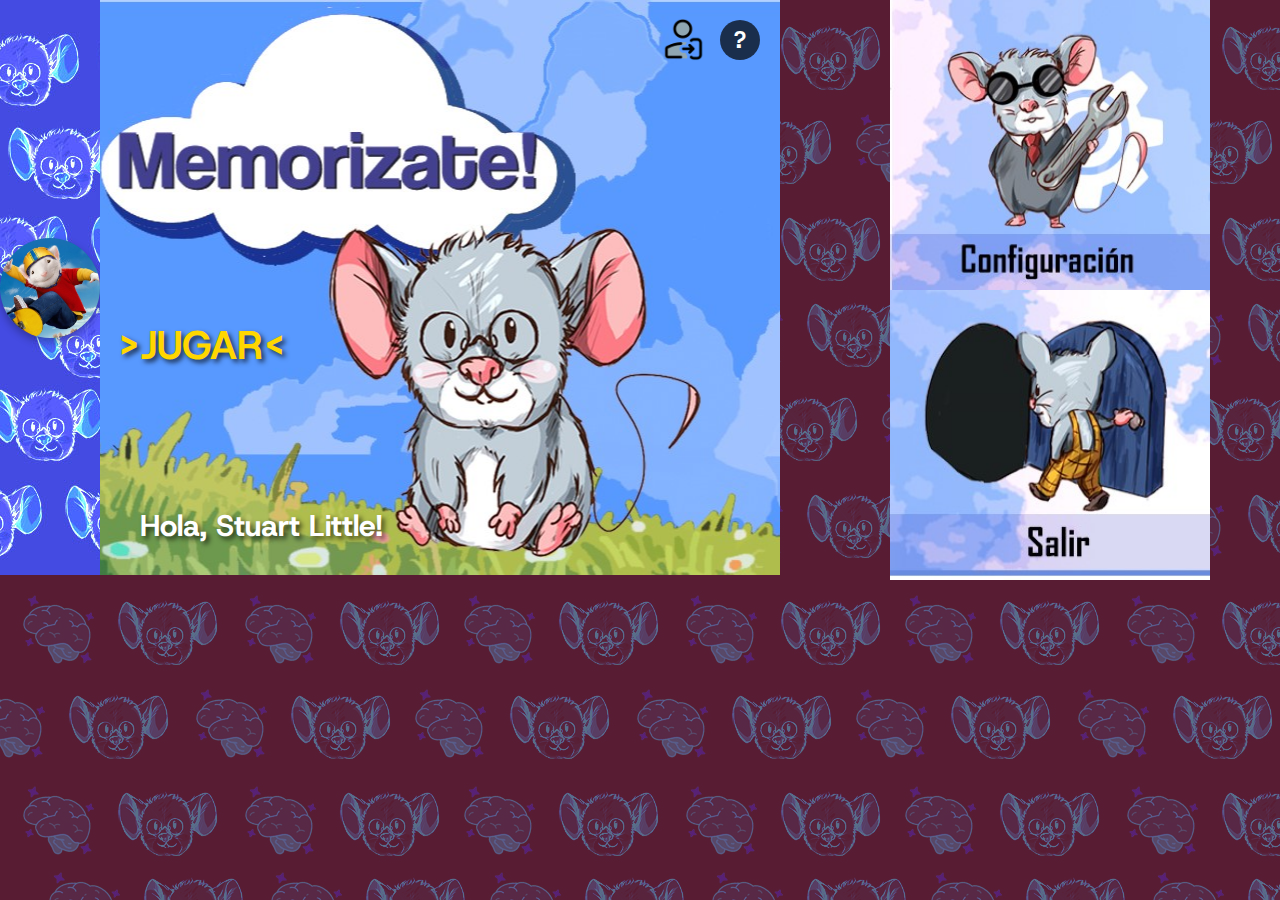
<file: index.html>
<!DOCTYPE html>

<html lang="en">
<head>
    <meta charset="UTF-8">
    <meta name="viewport" content="width=device-width, initial-scale=1.0">
    <title>Document</title>
    <link rel="stylesheet" href="estilosIndex.css">
    <link rel="preconnect" href="https://fonts.googleapis.com">
    <link rel="preconnect" href="https://fonts.gstatic.com" crossorigin>
    <link href="https://fonts.googleapis.com/css2?family=Host+Grotesk:ital,wght@0,300..800;1,300..800&display=swap" rel="stylesheet">
    
</head>
<body>
    <div id="sidebar">
        <div id="profile-picture"></div>
    </div>

    <div id="principal">
        <div id="titulo"></div>
        <div id="jugar" onclick="window.location='juego.html';">>JUGAR<</div>
        <div id="saludo">Hola, Stuart Little!</div>
        <div id="login"><img src="img/user_login.png" width="43px" height="43px"></div>
        <div id="ayuda" onclick=updateHelpContent()>?</div>
        <div id="ayudaBloque"></div>
    </div>

    <div id="right-container">

        <div id="configuracion" onclick="window.location='configuracion.html';"></div>
        <div id="salir" onclick="window.location='salir.html';"></div>
    
    </div>


</body>
<div id="overlay"></div>
<script src="menu.js"></script>
</html>
</file>
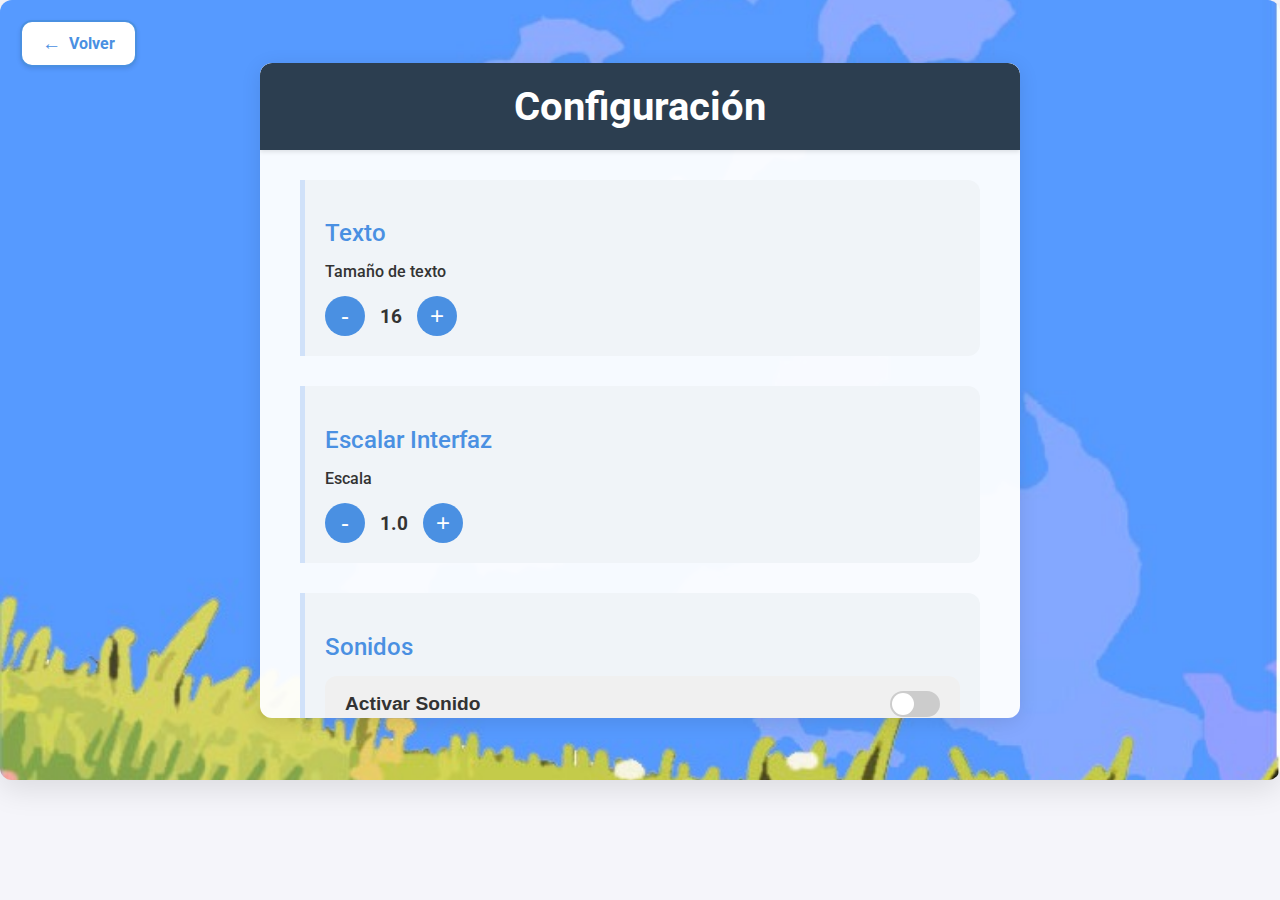
<file: configuracion.html>
<!DOCTYPE html>
<html lang="es">
<head>
  <meta charset="UTF-8">
  <meta name="viewport" content="width=device-width, initial-scale=1.0">
  <title>Configuración</title>
  <link rel="stylesheet" href="configuracion.css">
  <link href="https://fonts.googleapis.com/css2?family=Roboto:wght@300;400;700&display=swap" rel="stylesheet">
</head>
<body>
  <div id="fondo">
    <a href="index.html" id="backButton" class="btn btn-back">Volver</a>
    
    <div id="config-container">
      <h1>Configuración</h1>

      <section>
        <h2>Texto</h2>
        <label for="fontSize">Tamaño de texto</label>
        <div class="control-group">
          <button id="decreaseFont" class="btn btn-round">-</button>
          <span id="fontSizeDisplay">16</span>
          <button id="increaseFont" class="btn btn-round">+</button>
        </div>
      </section>

      <section>
        <h2>Escalar Interfaz</h2>
        <label for="scale">Escala</label>
        <div class="control-group">
          <button id="decreaseScale" class="btn btn-round">-</button>
          <span id="scaleDisplay">1.0</span>
          <button id="increaseScale" class="btn btn-round">+</button>
        </div>
      </section>

      <section>
        <h2>Sonidos</h2>
        <button id="toggleSoundBtn" class="btn btn-toggle">
          <span class="toggle-text">Activar Sonido</span>
          <span class="toggle-switch"></span>
        </button>
      </section>
    </div>
  </div>

  <script src="configuracion.js"></script>
</body>
</html>
</file>
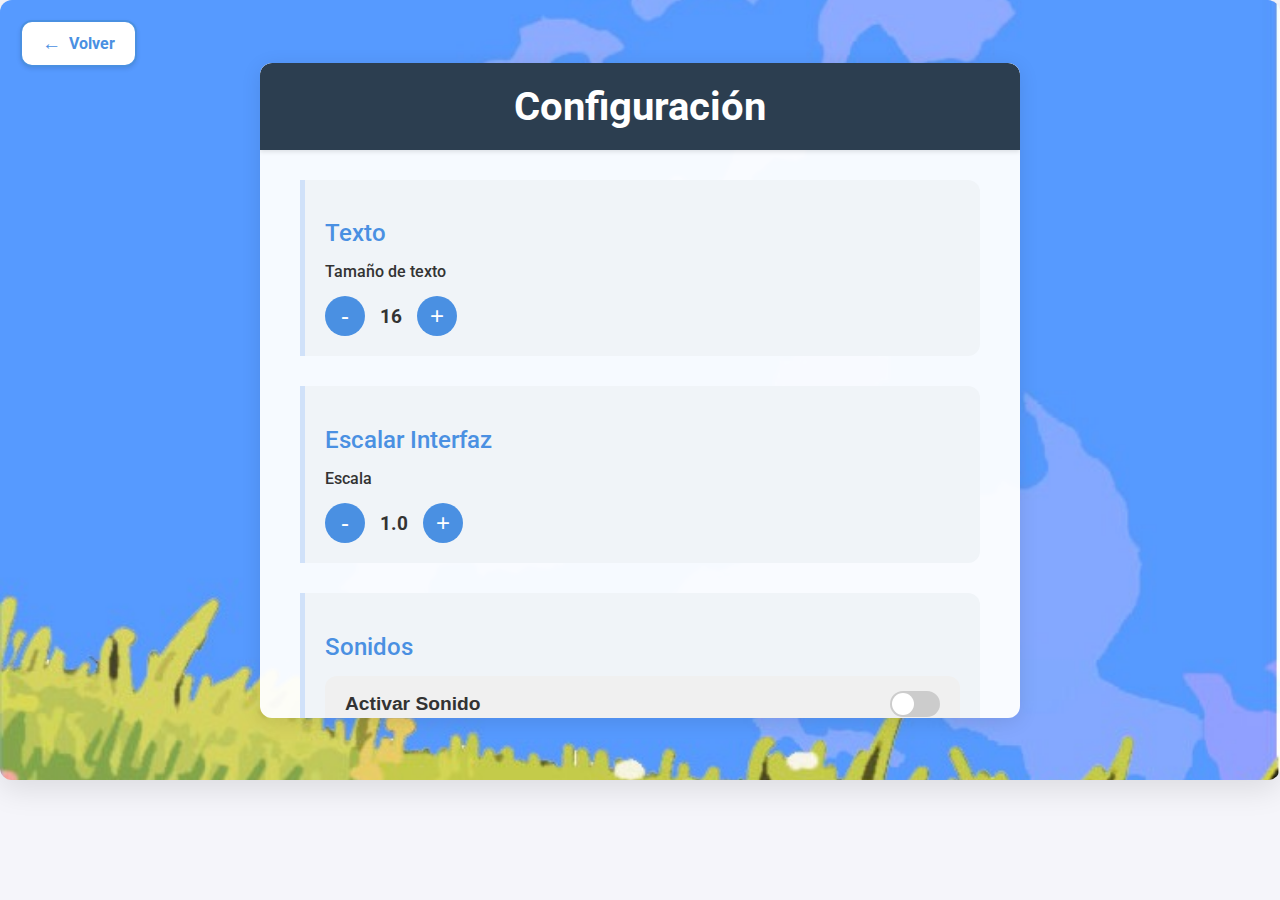
<file: configuracionAdmin.html>
<!DOCTYPE html>
<html lang="es">
<head>
  <meta charset="UTF-8">
  <meta name="viewport" content="width=device-width, initial-scale=1.0">
  <title>Configuración</title>
  <link rel="stylesheet" href="configuracion.css">
  <link href="https://fonts.googleapis.com/css2?family=Roboto:wght@300;400;700&display=swap" rel="stylesheet">
</head>
<body>
  <div id="fondo">
    <a href="index_admin.php" id="backButton" class="btn btn-back">Volver</a>
    
    <div id="config-container">
      <h1>Configuración</h1>

      <section>
        <h2>Texto</h2>
        <label for="fontSize">Tamaño de texto</label>
        <div class="control-group">
          <button id="decreaseFont" class="btn btn-round">-</button>
          <span id="fontSizeDisplay">16</span>
          <button id="increaseFont" class="btn btn-round">+</button>
        </div>
      </section>

      <section>
        <h2>Escalar Interfaz</h2>
        <label for="scale">Escala</label>
        <div class="control-group">
          <button id="decreaseScale" class="btn btn-round">-</button>
          <span id="scaleDisplay">1.0</span>
          <button id="increaseScale" class="btn btn-round">+</button>
        </div>
      </section>

      <section>
        <h2>Sonidos</h2>
        <button id="toggleSoundBtn" class="btn btn-toggle">
          <span class="toggle-text">Activar Sonido</span>
          <span class="toggle-switch"></span>
        </button>
      </section>
    </div>
  </div>

  <script src="configuracion.js"></script>
</body>
</html>
</file>
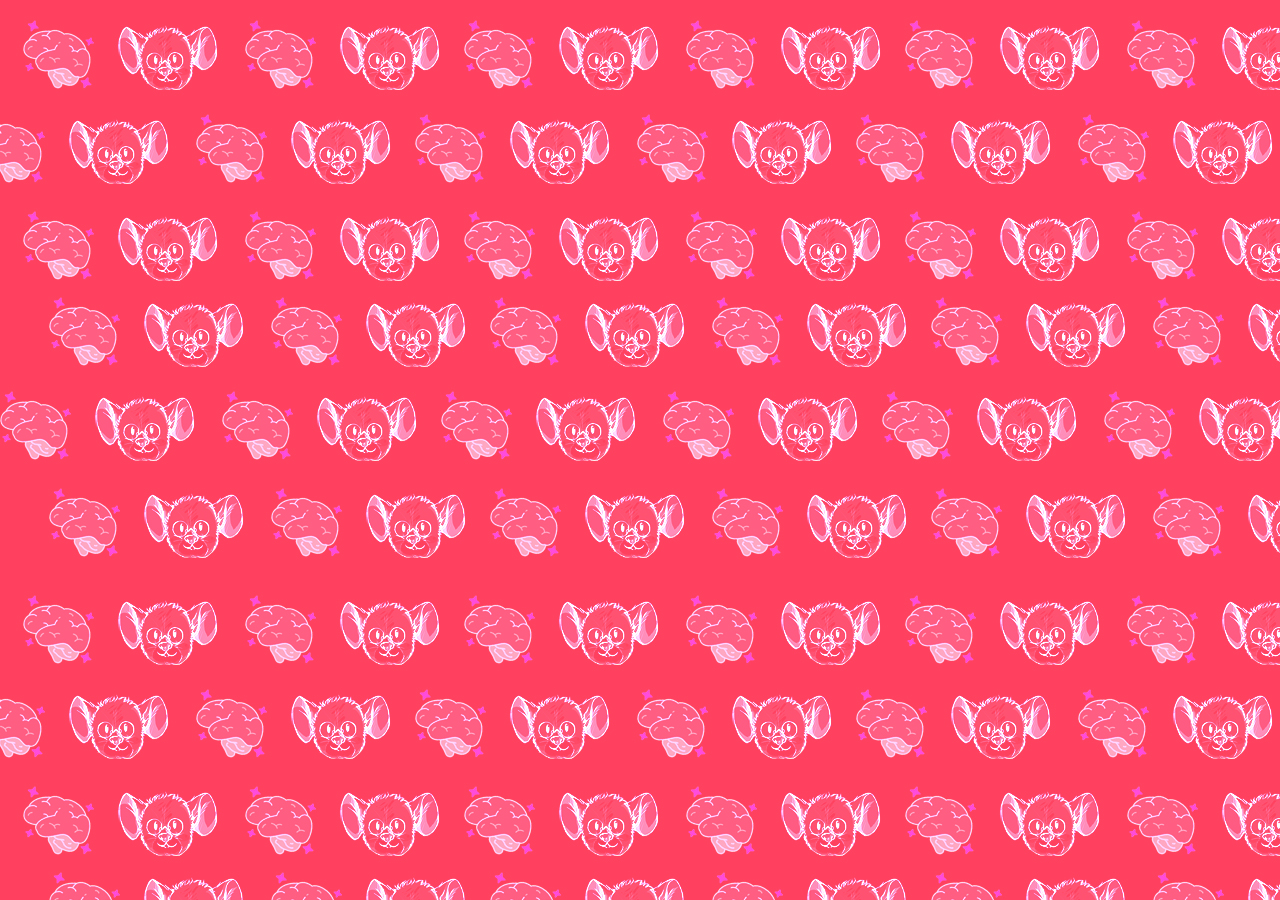
<file: juego.html>
<!DOCTYPE html>
<html lang="es">
<head>
    <meta charset="UTF-8">
    <meta name="viewport" content="width=device-width, initial-scale=1.0">
    <title>Juego de Frutas</title>
    <link rel="stylesheet" href="estilosJuego.css">
    <link rel="preconnect" href="https://fonts.googleapis.com">
    <link rel="preconnect" href="https://fonts.gstatic.com" crossorigin>
    <link href="https://fonts.googleapis.com/css2?family=Host+Grotesk:ital,wght@0,300..800;1,300..800&display=swap" rel="stylesheet">
</head>
<body>
    <!-- Modal de inicio -->
    <div id="startModal" class="modal">
        <div class="modal-content">
            <h2>¡Bienvenido al Juego! 🐭</h2>
            <p>En este juego se te mostrarán algunas frutas y deberás adivinar cuántas de ellas son un tipo específico. Haz clic en "Entendido" para comenzar.</p>
            <button id="startBtn">Entendido</button>
        </div>
    </div>

    <!-- Contenedor de juego -->
    <div id="gameContainer" class="game-container">
        <div id="imagesContainer"></div>
        <div id="questionContainer"></div>
        <div id="optionsContainer"></div>
        <div id="feedback"></div>
        <div id="puntajeDisplay" style="position: absolute; top: 5%; right: 50%;">Puntaje: 0</div>
        <div id="cuadrantes">
            <div class="cuadrante a">
                <span>A</span>
            </div>
            <div class="cuadrante b">
                <span>B</span>
            </div>
            <div class="cuadrante c">
                <span>C</span>
            </div>
            <div class="cuadrante d">
                <span>D</span>
            </div>
        </div>
        

        
    </div>

    <!-- Modal de selección de dificultad -->
<div id="difficultyModal" class="modal">
    <div class="modal-content">
        <h2>Selecciona la dificultad</h2>
        <button id="easyBtn">Fácil</button>
        <button id="mediumBtn">Medio</button>
        <button id="hardBtn">Difícil</button>
    </div>
</div>


    

    <script src="script.js"></script>
</body>
</html>
</file>
<file: estilosIndex.css>
/* Configuración general */

@keyframes flotando {
    0% {
        transform: translateY(0); /* Posición inicial */
    }
    50% {
        transform: translateY(-10px); /* Sube ligeramente */
    }
    100% {
        transform: translateY(0); /* Vuelve a la posición inicial */
    }
}



body {
    display: flex;
    height: 100vh;
    margin: 0;
    font-family: "Host Grotesk", sans-serif;
    background-image: url("img/mosaico.jpg");
    background-blend-mode: multiply; /* Otras opciones: overlay, screen, etc. */
    background-color: rgb(88, 111, 137); /* Capa de color (rojo semitransparente) */
}

#sidebar {
    display: flex;
    align-items: center; /* Centra verticalmente el contenido */
    justify-content: center; /* Centra horizontalmente el contenido */
    height: 575px;
    width: 100px;
    background-color: aquamarine;
    background-image: url("img/imagen__0000s_0026_Capa\ 8.jpg");
}

#profile-picture {
    height: 100px; /* Tamaño de la foto de perfil */
    width: 100px;
    border-radius: 50%; /* Hace la imagen circular */
    background-color: white; /* Color de fondo temporal */
    background-image: url("img/profile.jpg");
    box-shadow: 0px 4px 8px rgba(0, 0, 0, 0.3); /* Propiedad de la sombra */

    background-repeat: no-repeat;
    background-size: cover;
    background-position: center;
    
}

#principal {
    position: relative; /* Necesario para posicionar los hijos absolutamente */
    height: 575px;
    width: 680px;
    background-color: rgb(127, 168, 255);
    background-image: url("img/raton.jpg");
    background-repeat: no-repeat;
    background-size: cover;
    background-position: center;
    display:grid;
    grid-template-columns: 1fr 1fr;
    gap: 20px;
    /*margin-right: 50px;*/
}

/* Estilo para los textos con sombra y color dorado */
#jugar {
    position: absolute;
    top: 60%; /* Centrado verticalmente */
    left: 15%; /* Centrado horizontalmente */
    transform: translate(-50%, -50%); /* Ajusta para centrar exactamente */
    font-size: 40px;
    font-weight: bold;
    color: #FFD700; /* Color dorado */
    padding: 10px 20px;
    border-radius: 10px;
    cursor: pointer;
    text-align: center;
    text-shadow: 3px 3px 5px rgba(0, 0, 0, 0.7); /* Sombra negra */
    animation: flotando 3s ease-in-out infinite; /* Animación aplicada */

}

#saludo {
    position: absolute;
    bottom: 20px; /* Desde la parte inferior */
    left: 20px;
    font-size: 30px;
    font-weight: bold;
    border-radius: 10px;
    padding: 10px 20px;
    color: #ffffff; /* Color dorado */
    text-shadow: 3px 3px 5px rgba(0, 0, 0, 0.7); /* Sombra negra */
    
}



#login {
    position: absolute;
    top:18px;
    right: 75px;
    cursor: pointer;
}

#usuarios{
    position: absolute;
    top:18px;
    right: 130px;
    cursor: pointer;
}

#ayuda {
    position: absolute;
    top: 20px;
    right: 20px; /* Esquina superior derecha */
    font-size: 24px;
    font-weight: bold;
    color: white;
    cursor: pointer;
    background-color: rgba(0, 0, 0, 0.7); /* Fondo semitransparente */
    height: 40px;
    width: 40px;
    border-radius: 50%; /* Botón redondo */
    display: flex;
    align-items: center;
    justify-content: center;
}

#right-container {
    display: flex;
    flex-direction: column; /* Apila los hijos verticalmente */
}

#configuracion {
    height: 290px;
    width: 320px;
    background-color: brown;
    background-image: url("img/raton2.jpg");
    background-repeat: no-repeat;
    background-size: cover;
    background-position: center;
    cursor: pointer;
    margin-left: 110px;
    animation: flotando 3s ease-in-out infinite; /* Animación aplicada */

}

#salir {
    height: 290px;
    width: 320px;
    background-color: rgb(42, 165, 106);
    background-image: url("img/raton3.jpg");
    background-repeat: no-repeat;
    background-size: cover;
    background-position: center;
    cursor: pointer;
    margin-left: 110px;
    animation: flotando 5s ease-in-out infinite; /* Animación aplicada */


}


#ayudaContenedor{
    height: 100%;
    grid-column: 2;
    display: block;
}

/* Estilo para el div de ayuda */
#ayudaBloque {
    display: none; /* Inicialmente oculto */
    width: 80%; /* Ancho que ocupa, puede ser ajustado */
    max-width: 400px; /* Máximo tamaño para mantenerlo manejable */
    margin: 50px auto; /* Centrado en la página con un margen superior */
    padding: 20px;
    background-color: #ffffff; /* Fondo blanco limpio */
    border-radius: 10px; /* Bordes redondeados */
    box-shadow: 0px 4px 20px rgba(0, 0, 0, 0.1); /* Sombra sutil para destacarse */
    text-align: center;
    color: #333; /* Color de texto suave */
    font-family: 'Arial', sans-serif; /* Fuente moderna y simple */
    transition: transform 0.3s ease, opacity 0.3s ease; /* Animación suave */
    z-index: 1000;
    height: 20%;
  }
  
  /* Efecto de aparición cuando se muestra el div */
  #ayudaBloque.show {
    transform: scale(1); /* Escala normal cuando aparece */
    opacity: 1; /* Totalmente opaco */
  }
  
  /* Botón de "Siguiente" */
  #ayudaBloque button {
    background-color: #4CAF50; /* Color verde suave */
    color: white;
    padding: 10px 20px;
    border: none;
    border-radius: 5px;
    font-size: 16px;
    cursor: pointer;
    margin-top: 20px;
    transition: background-color 0.3s ease;
    z-index: 1000;
  }
  
  /* Efecto de hover en el botón */
  #ayudaBloque button:hover {
    background-color: #45a049; /* Cambio de color cuando se pasa el ratón */
  }
  
  /* Efecto para el fondo de la página (oscurecer) cuando se muestra la ayuda */
  #overlay {
    display: none; /* Inicialmente oculto */
    position: fixed;
    top: 0;
    left: 0;
    width: 100%;
    height: 100%;
    background-color: rgba(0, 0, 0, 0.5); /* Fondo oscuro */
    z-index: 999; /* Asegura que esté debajo del bloque de ayuda */
    pointer-events: none; /* Permite hacer clic en los elementos debajo */
  }
</file>
<file: configuracion.css>
:root {
  --primary-color: #4a90e2;
  --primary-hover: #357abd;
  --bg-color: #f5f5fa;
  --text-color: #333;
  --border-radius: 12px;
  --transition: all 0.3s ease;
  --section-bg: #f0f4f8;
  --section-border: #d0e1f9;
  --header-bg: #4a90e2; /* Added variable for header background color */
}

body {
  margin: 0;
  font-family: 'Roboto', sans-serif;
  font-size: 16px;
  color: var(--text-color);
  background-color: var(--bg-color);
  display: flex;
  height: 100vh;
}

#fondo {
  position: relative;
  height: 700px;
  width: 1400px;
  background-color: rgb(127, 168, 255);
  background-image: url("img/fondo_configuracion.jpg");
  background-repeat: no-repeat;
  background-size: cover;
  background-position: center;
  display: flex;
  justify-content: center;
  align-items: center;
  box-shadow: 0 10px 30px rgba(0, 0, 0, 0.1);
  border-radius: var(--border-radius);
  padding: 40px;
}

#config-container {
  background-color: rgba(255, 255, 255, 0.95);
  padding: 40px;
  border-radius: var(--border-radius);
  width: 680px;
  height: 575px;
  text-align: center;
  box-shadow: 0 4px 20px rgba(0, 0, 0, 0.1);
  margin-top: 10px;
  margin-bottom: 10px;
  overflow-y: auto;
}

h1 {
  font-size: 2.5rem;
  margin: -40px -40px 30px -40px;
  padding: 20px;
  color: white;
  background-color: #2c3e50;
  font-weight: 700;
  border-radius: var(--border-radius) var(--border-radius) 0 0;
  box-shadow: 0 2px 4px rgba(0, 0, 0, 0.1);
}

h2 {
  font-size: 1.5rem;
  margin-bottom: 15px;
  color: var(--primary-color);
  font-weight: 500;
}

section {
  margin-bottom: 30px;
  text-align: left;
  background-color: var(--section-bg);
  border-left: 5px solid var(--section-border);
  padding: 20px;
  border-radius: 0 var(--border-radius) var(--border-radius) 0;
  transition: var(--transition);
}

section:hover {
  box-shadow: 0 4px 10px rgba(0, 0, 0, 0.1);
  transform: translateY(-2px);
}

label {
  display: block;
  margin-bottom: 10px;
  font-weight: 500;
  color: var(--text-color);
}

.control-group {
  display: flex;
  align-items: center;
  justify-content: flex-start;
  gap: 15px;
  margin-top: 15px;
}

.btn {
  padding: 10px 20px;
  font-size: 1rem;
  background-color: var(--primary-color);
  color: white;
  border: none;
  border-radius: var(--border-radius);
  cursor: pointer;
  transition: var(--transition);
}

.btn:hover {
  background-color: var(--primary-hover);
  transform: translateY(-2px);
}

.btn-round {
  width: 40px;
  height: 40px;
  padding: 0;
  border-radius: 50%;
  font-size: 1.5rem;
  display: flex;
  justify-content: center;
  align-items: center;
}

.btn-toggle {
  display: flex;
  align-items: center;
  justify-content: space-between;
  width: 100%;
  padding: 15px 20px;
  background-color: #f0f0f0;
  color: var(--text-color);
  transition: var(--transition);
}

.btn-toggle:hover {
  background-color: #e0e0e0;
}

.toggle-switch {
  width: 50px;
  height: 26px;
  background-color: #ccc;
  border-radius: 13px;
  position: relative;
  transition: var(--transition);
}

.toggle-switch::before {
  content: '';
  position: absolute;
  width: 22px;
  height: 22px;
  border-radius: 50%;
  background-color: white;
  top: 2px;
  left: 2px;
  transition: var(--transition);
}

.btn-toggle.active {
  background-color: var(--primary-color);
  color: white;
}

.btn-toggle.active .toggle-switch {
  background-color: #357abd;
}

.btn-toggle.active .toggle-switch::before {
  transform: translateX(24px);
}

span {
  font-size: 1.2rem;
  font-weight: bold;
}

.btn-back {
  position: absolute;
  top: 20px;
  left: 20px;
  background-color: white;
  color: var(--header-bg); /* Updated color */
  font-weight: bold;
  padding: 10px 20px;
  text-decoration: none;
  display: flex;
  align-items: center;
  justify-content: center;
  transition: var(--transition);
  border: 2px solid var(--header-bg); /* Updated border color */
  box-shadow: 0 2px 4px rgba(0, 0, 0, 0.1);
}

.btn-back:hover {
  background-color: white;
  color: var(--header-bg); /* Updated color */
  box-shadow: 0 0 0 3px var(--header-bg), 0 4px 8px rgba(0, 0, 0, 0.2); /* Updated box-shadow color */
  transform: translateY(-2px);
}

.btn-back::before {
  content: '←';
  margin-right: 8px;
  font-size: 1.2em;
}

.content-wrapper {
  padding-top: 20px;
}

@media (max-width: 768px) {
  #fondo {
    padding: 20px;
  }

  #config-container {
    padding: 30px;
    width: 90%;
    height: auto;
  }
  h1 {
    font-size: 2rem;
    margin: -30px -30px 20px -30px;
    padding: 15px;
  }

  h2 {
    font-size: 1.3rem;
  }

  .btn {
    font-size: 0.9rem;
    padding: 8px 15px;
  }

  .btn-round {
    width: 36px;
    height: 36px;
    font-size: 1.3rem;
  }

  .btn-back {
    top: 10px;
    left: 10px;
    padding: 8px 15px;
    font-size: 0.9rem;
  }

  section {
    padding: 15px;
  }
}
</file>
<file: estilosJuego.css>
/* Estilo básico para todo */
body {
    font-family: Arial, sans-serif;
    margin: 0;
    padding: 0;
    display: flex;
    justify-content: center;
    align-items: center;
    height: 100vh;
background-image: url("img/mosaico.jpg");    font-family: "Host Grotesk", sans-serif;
   --current-scale: 1;

}

.game-container {
    text-align: center;
    display: none;
    margin-left: 10px;
    width:50%;
}

#imagesContainer img {
    width: 100px;
    margin: 10px;
}

/* Modal de inicio */
.modal {
    display: flex;
    justify-content: center;
    align-items: center;
    position: fixed;
    top: 0;
    left: 0;
    width: 100%;
    height: 100%;
    background-color: rgba(0, 0, 0, 0.5);
}

.modal-content {
    background-color: white;
    padding: 20px;
    border-radius: 5px;
    text-align: center;
    width: 300px;
}

button {
    padding: 10px;
    font-size: 16px;
    cursor: pointer;
}


.modal, .modal-resultados {
    display: none;
    position: fixed;
    z-index: 10;
    left: 0;
    top: 0;
    width: 100%;
    height: 100%;
    overflow: auto;
    background-color: rgba(0, 0, 0, 0.8);
    justify-content: center;
    align-items: center;
}

.modal-content, .modal-content-resultados {
    background-color: #fff;
    padding: 20px;
    border-radius: 10px;
    text-align: center;
}

#gameContainer {
    display: none;
    text-align: center;
    width: 100%;
    max-width: 800px;
    margin: 20px auto;
    margin-left: 15px;
    background-color: #fff;
    border-radius: 10px;
    box-shadow: 0 4px 8px rgba(0, 0, 0, 0.1);
    padding: 20px;
    opacity: 0;
    animation: fadeIn 1s forwards;
}

#startModal {
    display: flex;
    justify-content: center;
    align-items: center;
    position: fixed;
    top: 0;
    left: 0;
    width: 100%;
    height: 100%;
    background-color: rgba(0, 0, 0, 0.5);
    z-index: 10;
    opacity: 0;
    animation: fadeInModal 1s forwards;
}

#startBtn {
    padding: 15px 30px;
    font-size: 20px;
    background-color: #3498db;
    color: white;
    border: none;
    border-radius: 5px;
    cursor: pointer;
    transition: background-color 0.3s ease;
}

input{
    padding: 15px 30px;
    font-size: 20px;
    background-color: #3498db;
    color: white;
    border: none;
    border-radius: 5px;
    cursor: pointer;
    transition: background-color 0.3s ease;
}
#startBtn:hover {
    background-color: #2980b9;
}

#imagesContainer {
    display: flex;
    justify-content: center;
    gap: 20px;
    margin-bottom: 20px;
}

img {
    width: 80px;
    height: 80px;
    object-fit: contain;
    animation: fadeInImages 1s ease-in-out;
}

#questionContainer {
    font-size: 24px;
    font-weight: bold;
    margin-bottom: 20px;
}

#optionsContainer {
    display: flex;
    justify-content: space-around;
    margin-top: 20px;
}

button {
    padding: 10px 20px;
    font-size: 18px;
    background-color: #2ecc71;
    color: white;
    border: none;
    border-radius: 5px;
    cursor: pointer;
    transition: background-color 0.3s ease, transform 0.2s;
}

button:hover {
    background-color: #27ae60;
    transform: scale(1.1);
}

button:active {
    transform: scale(1);
}

#feedback {
    margin-top: 20px;
    font-size: 20px;
    font-weight: bold;
    color: #000000;
    animation: fadeInFeedback 1s ease-out;
}

#puntajeDisplay {
    position: absolute;
    top: 20px;
    right: 20px;
    padding: 10px 20px; /* Espaciado interno */
    font-size: 28px; /* Tamaño del texto */
    font-weight: bold;
    color: #ffffff; /* Color del texto */
    background: linear-gradient(45deg, #ff8c00, #ff2e63); /* Fondo degradado */
    border-radius: 12px; /* Bordes redondeados */
    box-shadow: 0 4px 6px rgba(0, 0, 0, 0.4); /* Sombra elegante */
    text-shadow: 2px 2px 4px rgba(0, 0, 0, 0.6); /* Sombra al texto */
    border: 2px solid #ff2e63; /* Borde contrastante */
    transition: transform 0.3s ease, box-shadow 0.3s ease;
}

/* Animaciones */
@keyframes fadeIn {
    from {
        opacity: 0;
    }
    to {
        opacity: 1;
    }
}

@keyframes fadeInModal {
    from {
        opacity: 0;
    }
    to {
        opacity: 1;
    }
}

@keyframes fadeInImages {
    from {
        opacity: 0;
        transform: translateY(20px);
    }
    to {
        opacity: 1;
        transform: translateY(0);
    }
}

@keyframes fadeInFeedback {
    from {
        opacity: 0;
    }
    to {
        opacity: 1;
    }
}

#cuadrantes {
    z-index: 999;
    position: absolute;
    top: 10%; /* Ajusta esta posición si es necesario */
    right: 5%; /* Ajusta esta posición si es necesario */
    width: 320px; /* Asegúrate de que esto coincida con el tamaño del video */
    height: 240px; /* Asegúrate de que esto coincida con el tamaño del video */
    border: 2px solid white;
    transform: scale(calc(1 / var(--current-scale, 1)));
    transform-origin: top left;
}

#cuadrantes::before, #cuadrantes::after {
    content: '';
    position: absolute;
    background-color: white;
    z-index: 2;
}

#cuadrantes::before {
    width: 2px;
    height: 100%;
    left: 50%;
    top: 0;
}

#cuadrantes::after {
    height: 2px;
    width: 100%;
    top: 50%;
    left: 0;
}

/* Añadir etiquetas de los cuadrantes */
#cuadrantes div {
    position: absolute;
    font-size: 30px;
    color: white;
    font-family: Arial, sans-serif;
    font-weight: bold;
}

/* Posiciones de las etiquetas A, B, C, D */
#cuadrantes .a { top: 10%; left: 10%; }
#cuadrantes .b { top: 10%; right: 10%; }
#cuadrantes .c { bottom: 10%; left: 10%; }
#cuadrantes .d { bottom: 10%; right: 10%; }

/* Opcional: posición de las letras A, B, C, D en la parte superior izquierda de cada cuadrante */



.feedback-imagen {
    position: absolute;
    bottom: 0%; /* Posición inicial */
    left: 80%; /* Ajusta según tu diseño */
    transform: translate(-50%, 0); /* Centra horizontalmente */
    display: none;
    width: 400px; /* Tamaño deseado */
    height: 400px; /* Tamaño deseado */
    animation: fadeInImagen 3s ease-in-out;
}

.feedback-imagen img {
    width: 100%; /* Ajusta el ancho al contenedor */
    height: auto; /* Mantén las proporciones */
    display: block;
}

@keyframes fadeInImagen {
    0% {
        opacity: 0;
        transform: translate(-50%, 0); /* Posición inicial */
    }
    50% {
        opacity: 1;
        transform: translate(-50%, 0); /* Imagen completamente visible */
    }
    100% {
        opacity: 0;
        transform: translate(-50%, 50px); /* Baja 50px al desaparecer */
    }
}
</file>
